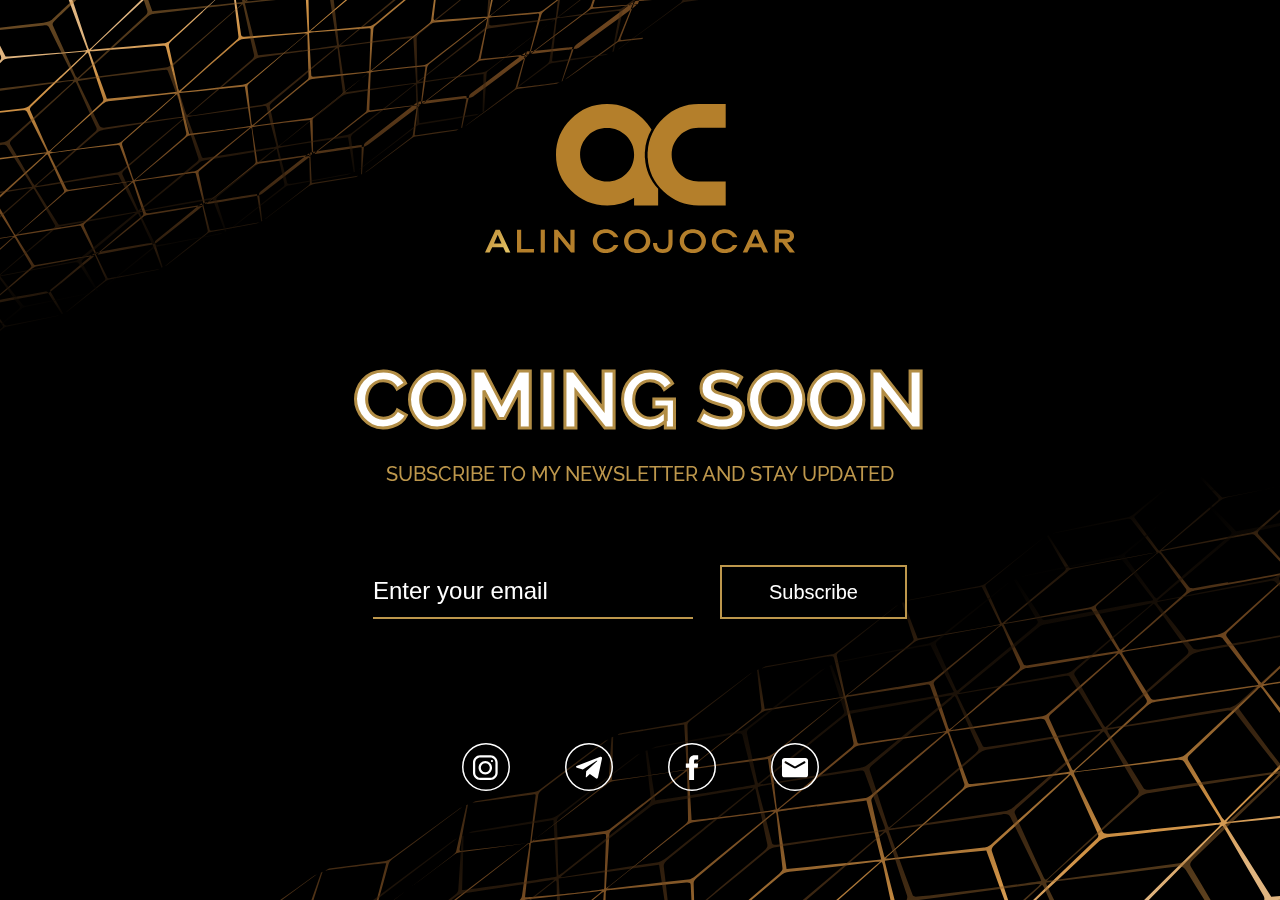
<file: index.html>
<!DOCTYPE html>
<html lang="en">
  <head>
    <meta charset="UTF-8" />
    <meta name="viewport" content="width=device-width, initial-scale=1.0" />
    <title>Document</title>
    <script src="./parallax.min.js" defer></script>
    <script src="./index.js" defer></script>
    <link rel="stylesheet" href="style.css" />
  </head>
  <body>
    <main>
      <div class="logo">
        <img src="./assets/logo.svg" alt="logo" />
      </div>
      <h2 class="title">coming soon</h2>
      <p class="subtitle">SUBSCRIBE TO MY NEWSLETTER AND STAY UPDATED</p>
      <form class="write-us">
        <input
          type="email"
          name="email"
          id="email"
          autocomplete="off"
          placeholder="Enter your email"
        />
        <button type="submit">Subscribe</button>
      </form>
      <div class="links-wrapper">
        <a href="https://www.instagram.com/">
          <img src="./assets/instagram.svg" alt="instagram" />
        </a>
        <a href="https://web.telegram.org/#/login">
          <img src="./assets/telegram.svg" alt="telegram" />
        </a>
        <a href="https://www.facebook.com/">
          <img src="./assets/facebook.svg" alt="facebook" />
        </a>
        <a href="mailto:info@urich.org">
          <img src="./assets/mail.svg" alt="mail" />
        </a>
      </div>
    </main>
    <div class="animation">
      <div id="scene-up-1">
        <img
          class="animated-logo"
          src="./assets/up1.svg"
          alt="logo"
          data-depth="0.8"
        />
      </div>
      <div id="scene-up-2">
        <img
          class="animated-logo"
          src="./assets/up2.svg"
          alt="logo"
          data-depth="0.4"
        />
      </div>
      <div id="scene-down-1">
        <img
          class="animated-logo"
          src="./assets/down1.svg"
          alt="logo"
          data-depth="0.8"
        />
      </div>
      <div id="scene-down-2">
        <img
          class="animated-logo"
          src="./assets/down2.svg"
          alt="logo"
          data-depth="0.4"
        />
      </div>
    </div>
  </body>
</html>
</file>
<file: style.css>
@import url("https://fonts.googleapis.com/css2?family=Raleway:wght@300;400;700&display=swap");

* {
  box-sizing: border-box;
  padding: 0;
  margin: 0;
  user-select: none;
}

:root {
  font-size: 24px;
}

button:active,
button:focus {
  outline: none;
}

body {
  font-family: "Raleway", sans-serif;
  height: 100vh;
  width: 100vw;
  margin: 0 auto;
  background-color: #000000;
  color: aliceblue;
  overflow: hidden;
  position: relative;
  display: flex;
  justify-content: center;
  align-items: center;
}

main {
  display: flex;
  justify-content: center;
  align-items: center;
  flex-direction: column;
  position: relative;
  z-index: 10;
}

div.logo {
  display: flex;
  justify-content: center;
  align-items: center;
  flex-direction: column;
  max-width: 330px;
  height: auto;
  padding: 0 10px;
  margin-bottom: 5rem;
}

div.logo img {
  width: 100%;
}

h1.logo-title {
  text-transform: uppercase;
  background: linear-gradient(
    0deg,
    #936d2e 1.37%,
    #f2cd74 49.34%,
    #936d2e 99.26%
  );
  -webkit-background-clip: text;
  -webkit-text-fill-color: transparent;
  margin-top: 0.7rem;
  font-style: normal;
  font-weight: 700;
  font-size: 1rem;
  line-height: 1.16rem;
  letter-spacing: 0.25px;
}

h2.title {
  font-style: normal;
  font-weight: bold;
  font-size: 4rem;
  text-transform: uppercase;
  color: #ffffff;
  margin-top: 0rem;
  -webkit-text-stroke-width: 3px;
  -webkit-text-stroke-color: #b28d45;
}

p.subtitle {
  text-transform: uppercase;
  font-style: normal;
  font-weight: 500;
  font-size: 1rem;
  line-height: 1.6rem;
  color: #bd974c;
  margin-top: 11px;
  text-align: center;
}

form.write-us {
  display: flex;
  justify-content: center;
  align-items: center;
  flex-direction: row;
  margin-top: 3.75rem;
}

form.write-us input {
  border: none;
  outline: none;
  background: transparent;
  height: 54px;
  max-width: 320px;
  padding: 13px 0px;
  padding-right: 29px;
  font-style: normal;
  font-weight: 500;
  font-size: 24px;
  line-height: 28px;
  color: #ffffff;
  position: relative;
  border-bottom: 2px solid #bd974c;
}

form.write-us input::placeholder {
  color: #ffffff;
}

form.write-us button {
  border: none;
  outline: none;
  border: 2px solid #bd974c;
  background: transparent;
  margin-left: 27px;
  height: 54px;
  width: 187px;
  font-style: normal;
  font-weight: 500;
  font-size: 1rem;
  line-height: 28px;
  cursor: pointer;
  color: #ffffff;
  transition: background 0.3s ease-in-out;
}

form.write-us button:hover {
  background: #bd974c;
}

form.write-us button:active {
  background: #bd974c;
}

div.links-wrapper {
  margin-top: 6.2rem;
}

div.links-wrapper a {
  padding: 0 25px;
  text-decoration: none;
}

div.animation {
  position: absolute;
  overflow: hidden;
  display: table;
  height: 100%;
  width: 100%;
  left: 0;
  top: 0;
}

#scene-up-1 {
  position: absolute;
  left: -25%;
  top: -5%;
}
#scene-up-2 {
  position: absolute;
  left: -25%;
  top: -5%;
}
#scene-down-1 {
  position: absolute;
  right: -40%;
  bottom: -15%;
}
#scene-down-2 {
  position: absolute;
  right: -40%;
  bottom: -15%;
}

.animated-logo {
  width: 100%;
  height: auto;
  opacity: 1;
}

@media (max-width: 1400px) {
  :root {
    font-size: 20px;
  }
}

@media (max-width: 1300px) {
  #scene-up-1 {
    position: absolute;
    left: -35%;
    top: -10%;
  }
  #scene-up-2 {
    position: absolute;
    left: -35%;
    top: -10%;
  }
  #scene-down-1 {
    position: absolute;
    right: -40%;
    bottom: -25%;
  }
  #scene-down-2 {
    position: absolute;
    right: -40%;
    bottom: -25%;
  }
}

@media (max-width: 1000px) {
  .animated-logo {
    width: 80%;
  }
}

@media (max-width: 768px) {
  :root {
    font-size: 18px;
  }
  .animated-logo {
    width: 100%;
  }
  form.write-us {
    flex-direction: column;
  }
  form.write-us button {
    margin-left: 0;
    margin-top: 30px;
    width: 100%;
  }
  #scene-up-1 {
    position: absolute;
    left: -35%;
    top: -5%;
  }
  #scene-up-2 {
    position: absolute;
    left: -35%;
    top: -5%;
  }
  #scene-down-1 {
    position: absolute;
    right: -40%;
    bottom: -5%;
  }
  #scene-down-2 {
    position: absolute;
    right: -40%;
    bottom: -5%;
  }
}

@media (max-width: 580px) {
  :root {
    font-size: 16px;
  }
  form.write-us input {
    font-size: 18px;
    height: 40px;
  }
  form.write-us button {
    font-size: 18px;
    height: 40px;
  }
  div.logo img {
    width: 80%;
  }
  h2.title {
    margin-top: 0rem;
  }
  div.links-wrapper {
    margin-bottom: -1rem;
  }
  #scene-up-1 {
    position: absolute;
    left: -35%;
    top: -5%;
  }
  #scene-up-2 {
    position: absolute;
    left: -35%;
    top: -5%;
  }
  #scene-down-1 {
    position: absolute;
    right: -40%;
    bottom: 0%;
  }
  #scene-down-2 {
    position: absolute;
    right: -40%;
    bottom: 0%;
  }
}

@media (max-width: 480px) {
  h2.title {
    font-size: 3rem;
  }

  div.links-wrapper a {
    padding: 0 20px;
  }
  div.links-wrapper a img {
    width: 40px;
    height: 40px;
  }
}

@media (max-width: 400px) {
  div.logo img {
    width: 70%;
  }
}

@media (max-width: 370px) {
  h2.title {
    font-size: 2.5rem;
  }
  p.subtitle {
    font-size: 0.75rem;
  }
}
</file>
